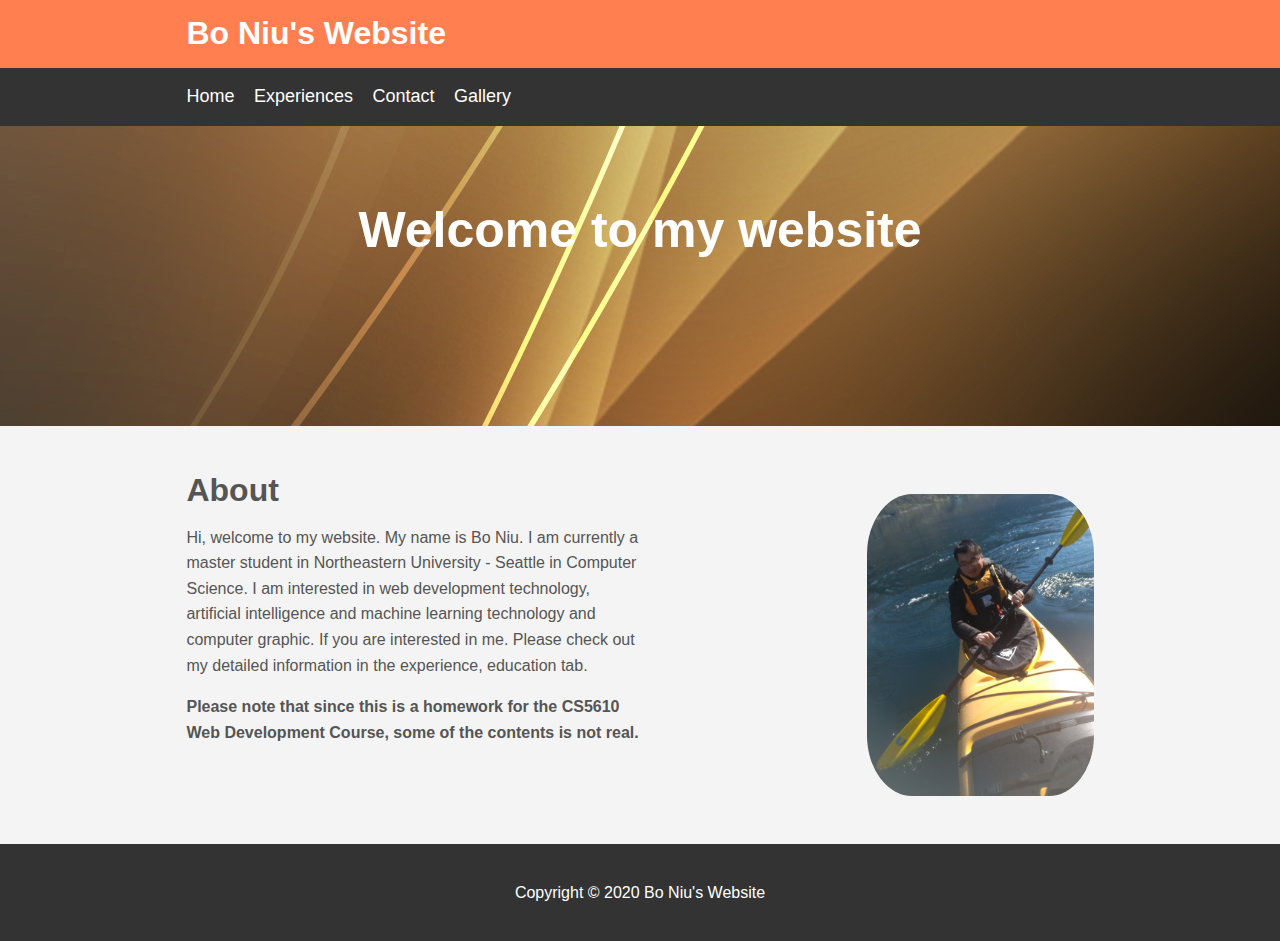
<file: index.html>
<!DOCTYPE html>
<html>
<head>
	<title>Bo Niu's Website</title>
	<link rel="stylesheet" type="text/css" href="css/style.css">
</head>
<body>
	<header id="main-header">
		<div class="container">
			<h1>Bo Niu's Website</h1>
		</div>
	</header>

	<nav id="navbar">
		<div class="container">
			<ul>
				<li><a href="index.html">Home</a></li>
				<li><a href="html_server/Experiences.html">Experiences</a></li>
				<li><a href="html_server/Contact.html">Contact</a></li>
				<li><a href="html_server/Gallery.html">Gallery</a></li>
			</ul>
		</div>
	</nav>

	<section id="showcase">
		<div class="container">
			<h1>Welcome to my website
			</h1>
		</div>
	</section>

	<div class="container">
		<div id="main">
			<h1>About</h1>
			<p>
				Hi, welcome to my website. My name is Bo Niu. I am currently a master student in Northeastern University - Seattle in Computer Science. I am interested in web development technology, artificial intelligence and machine learning technology and computer graphic. If you are interested in me. Please check out my detailed information in the experience, education tab.
			</p>
			<p>
				<strong>Please note that since this is a homework for the CS5610 Web Development Course, some of the contents is not real.</strong> 
			</p>
		</div>

		<aside id="sidebar">
			<img class="selfImg" src="images/self.png" alt="Bo Niu">
		</aside>
		
	</div>

	<footer id="main-footer">
		<p>Copyright &copy; 2020 Bo Niu's Website</p>
	</footer>
</body>
</html>
</file>
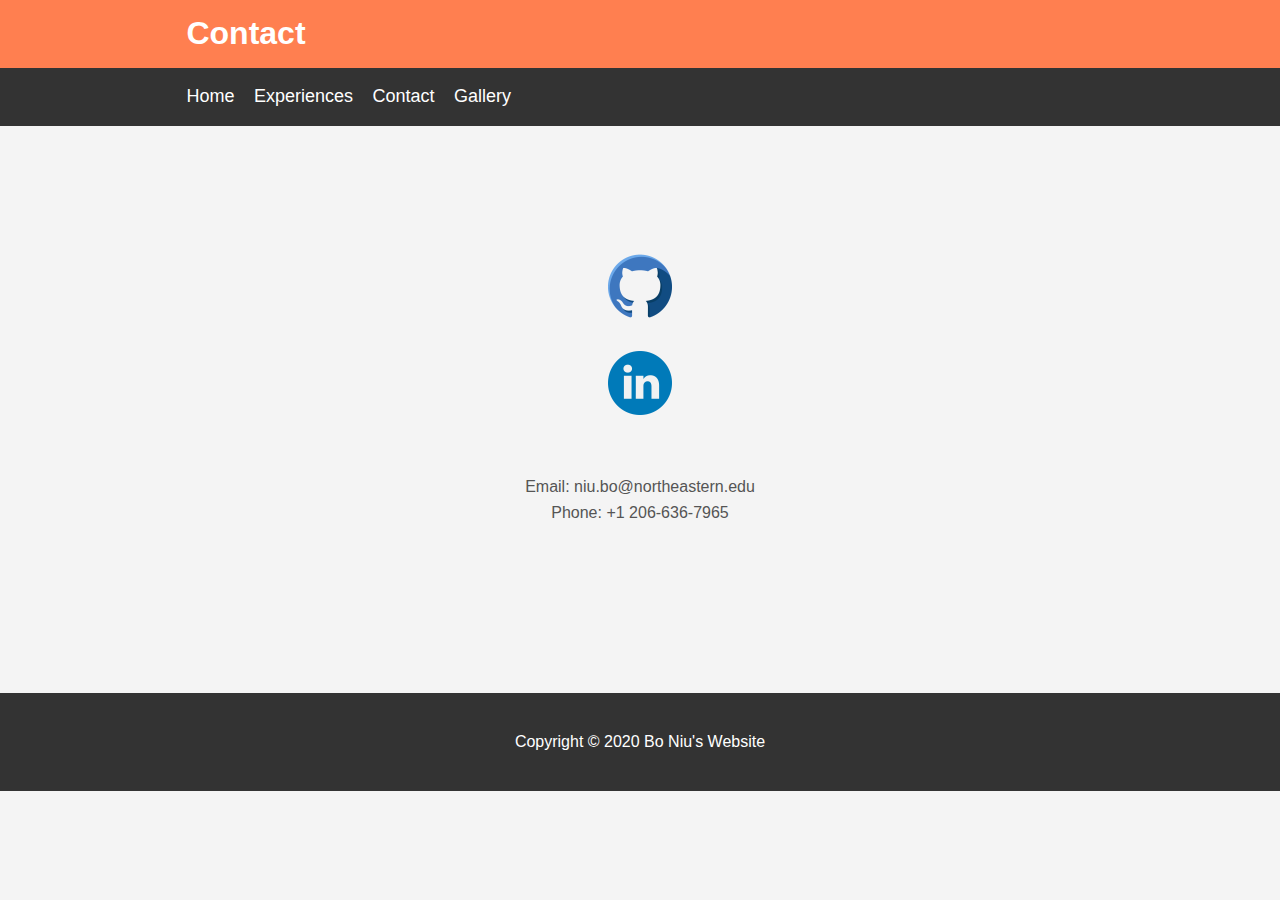
<file: Contact.html>
<!DOCTYPE html>
<html>

<head>
	<title>Contact</title>
    <link rel="stylesheet" type="text/css" href="css/style.css">
	<script src="https://code.jquery.com/jquery-3.1.0.min.js"></script>
</head>
<body>
	<header id="main-header">
		<div class="container">
			<h1>Contact</h1>
		</div>
    </header>
    <nav id="navbar">
		<div class="container">
			<ul>
				<li><a href="index.html">Home</a></li>
				<li><a href="Experiences.html">Experiences</a></li>
				<li><a href="Contact.html">Contact</a></li>
				<li><a href="Gallery.html">Gallery</a></li>
			</ul>
		</div>
    </nav>
    <div class="container">
        <br><br><br><br><br>
        <div style="text-align:center; ">
            <a href="https://github.ccs.neu.edu/NEU-CS5610-SU20/PersonalWebsite-BoNiu" target="_blank"><img class="contactImg" src="images/github.png" alt="github" width="64"></a>
            <div>&nbsp;&nbsp;&nbsp;&nbsp;&nbsp;</div>
            <a href="https://www.linkedin.com/in/bo-niu-536ab9190/" target="_blank"><img class="contactImg" src="images/linkedin.png" alt="linkedin" width="64"></a>
            <br><br><br>
            <div>Email: niu.bo@northeastern.edu</div>
            <div >Phone: +1 206-636-7965</div>
        </div>
        <br><br><br><br><br>
    </div>
    


    
    <footer id="main-footer">
		<p>Copyright &copy; 2020 Bo Niu's Website</p>
	</footer>
</body>
</html>
</file>
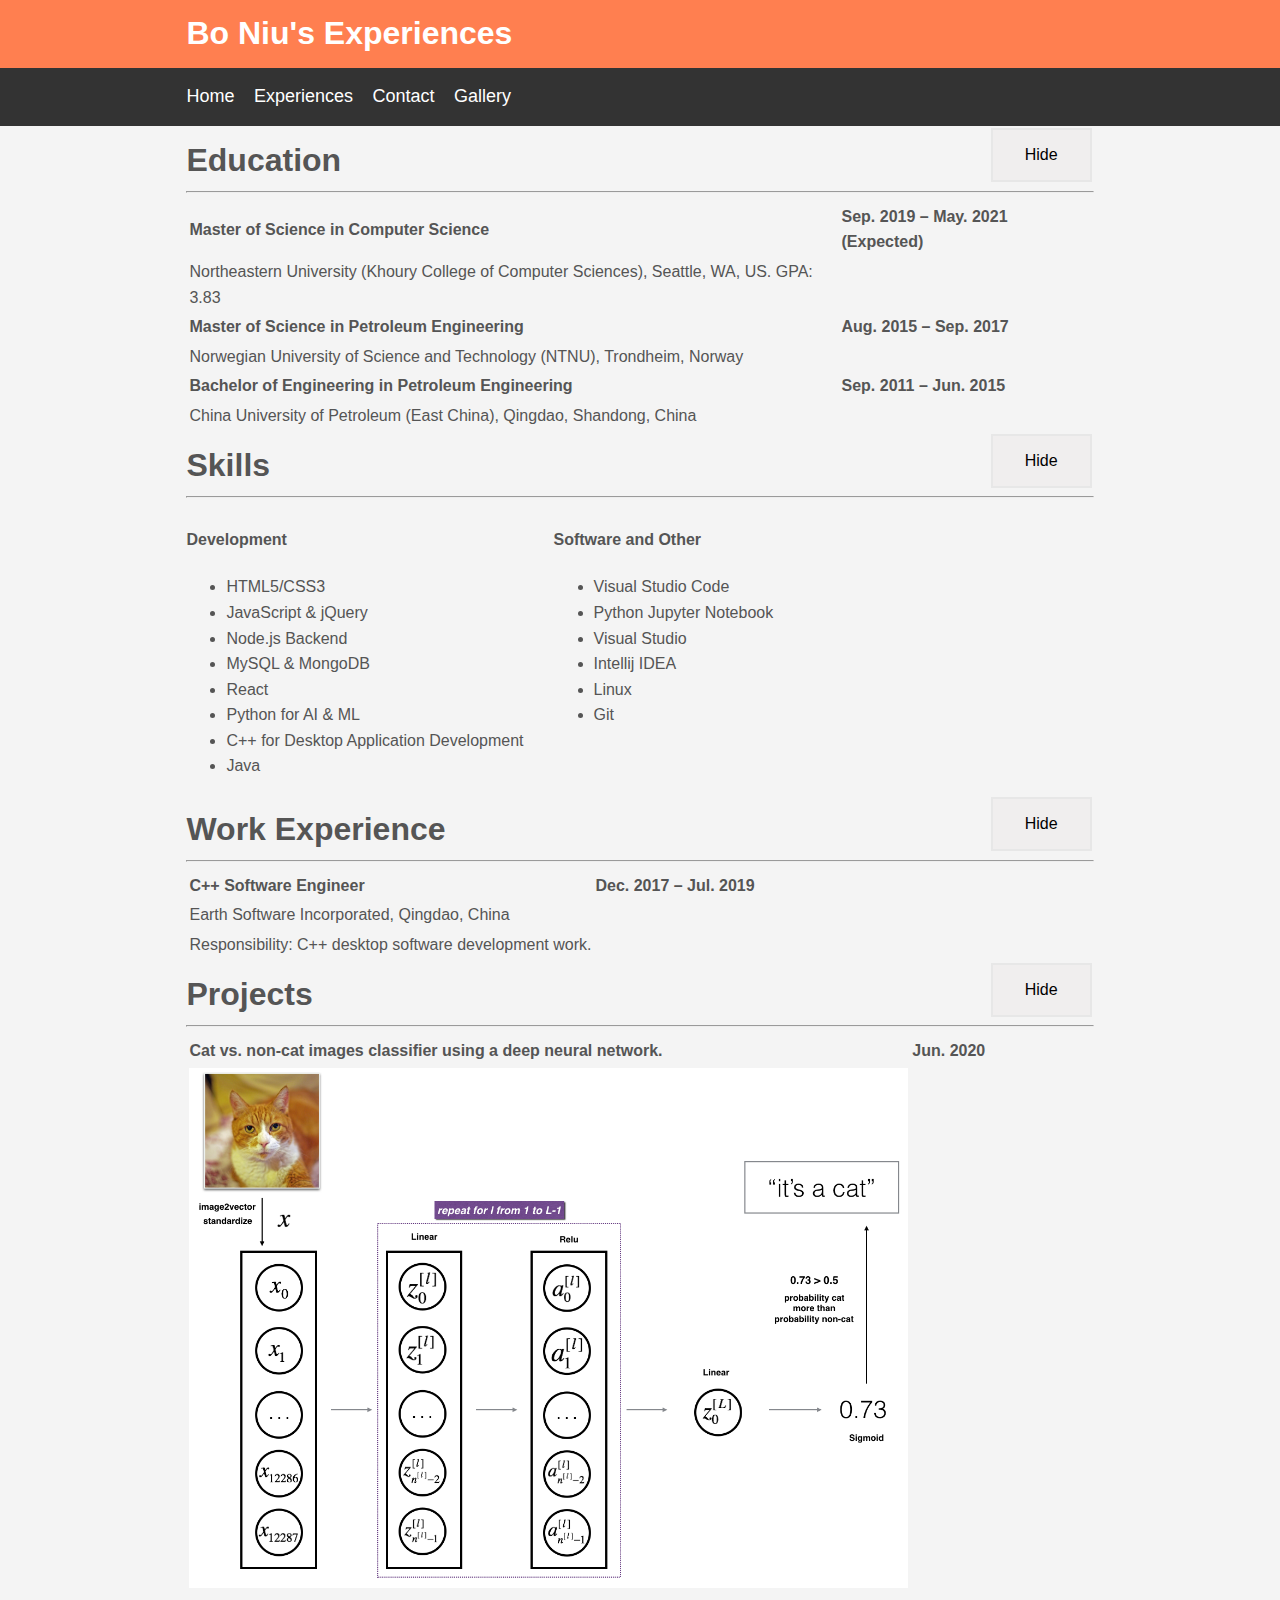
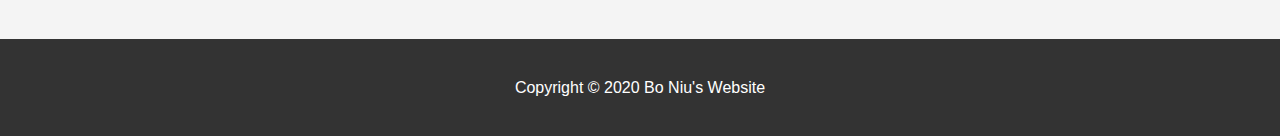
<file: Experiences.html>
<!DOCTYPE html>
<html>
    <head>
        
    </head>

<head>
	<title>Bo Niu's Experiences</title>
    <link rel="stylesheet" type="text/css" href="css/style.css">
	<script src="https://code.jquery.com/jquery-3.1.0.min.js"></script>

</head>
<body>
	<header id="main-header">
		<div class="container">
			<h1>Bo Niu's Experiences</h1>
		</div>
    </header>
    <nav id="navbar">
		<div class="container">
			<ul>
				<li><a href="index.html">Home</a></li>
				<li><a href="Experiences.html">Experiences</a></li>
				<li><a href="Contact.html">Contact</a></li>
				<li><a href="Gallery.html">Gallery</a></li>
			</ul>
		</div>
	</nav>
	<div class="container">

        <div class="wrap">
            <div class="box"><h1>Education</h1></div>
            <div class="box"><button class="experienceHeaderBtn" id="eduHideBtn"><span>Hide</span></button></div>
        </div>
        <hr>

        <div id="eduDiv">

            <table class="expTable">
                <tr>
                  <td><strong>Master of Science in Computer Science </strong></td>
                  <td><strong>Sep. 2019 – May. 2021 (Expected)</strong></td>
                </tr>
                <tr>
                    <td>Northeastern University (Khoury College of Computer Sciences), Seattle, WA, US. GPA: 3.83</td>
                </tr>
                <tr>
                    <td><strong>Master of Science in Petroleum Engineering</strong></td>
                    <td><strong>Aug. 2015 – Sep. 2017</strong></td>
                </tr>
                <tr>
                    <td>Norwegian University of Science and Technology (NTNU), Trondheim, Norway</td>
                </tr>
                <tr>
                  <td><strong>Bachelor of Engineering in Petroleum Engineering</strong></td>
                  <td><strong>Sep. 2011 – Jun. 2015</strong></td>
                </tr>
                <tr>
                    <td>China University of Petroleum (East China), Qingdao, Shandong, China</td>
                </tr>
            </table>
        </div>

        <div class="wrap">
            <div class="box"><h1>Skills</h1></div>
            <div class="box"><button class="experienceHeaderBtn" id="skillHideBtn"><span>Hide</span></button></div>
        </div>
        <hr>

        <div class="flexDiv" id="skillDiv">
            <section id="skills-left">
				<h4 itemprop="about">Development</h4>
				<ul class="skillList">
					<li itemprop="itemListElement">HTML5/CSS3</li>
					<li itemprop="itemListElement">JavaScript &amp; jQuery</li>
					<li itemprop="itemListElement">Node.js Backend</li>
					<li itemprop="itemListElement">MySQL & MongoDB</li>
					<li itemprop="itemListElement">React</li>
					<li itemprop="itemListElement">Python for AI & ML</li>
                    <li itemprop="itemListElement">C++ for Desktop Application Development</li>
                    <li itemprop="itemListElement">Java</li>
				</ul>
			</section>
			
			<section id="skills-right">
				<h4 itemprop="about">Software and Other</h4>
				<ul class="skillList">
					<li itemprop="itemListElement">Visual Studio Code</li>
					<li itemprop="itemListElement">Python Jupyter Notebook</li>
                    <li itemprop="itemListElement">Visual Studio</li>
                    <li itemprop="itemListElement">Intellij IDEA</li>
                    <li itemprop="itemListElement">Linux</li>
                    <li itemprop="itemListElement">Git</li>
				</ul>
			</section>
        </div>


        <div class="wrap">
            <div class="box"><h1>Work Experience</h1></div>
            <div class="box"><button class="experienceHeaderBtn" id="workHideBtn"><span>Hide</span></button></div>
        </div>
        <hr>

        <div id="workDiv">
            <table class="expTable">
                <tr>
                  <td><strong>C++ Software Engineer</strong></td>
                  <td><strong>Dec. 2017 – Jul. 2019</strong></td>
                </tr>
                <tr>
                    <td>Earth Software Incorporated, Qingdao, China</td>
                </tr>
                <tr>
                    <td>Responsibility: C++ desktop software development work.</td>
                </tr>
            </table>
        </div>

        <div class="wrap">
            <div class="box"><h1>Projects</h1></div>
            <div class="box"><button class="experienceHeaderBtn" id="projHideBtn" ><span>Hide</span></button></div>
        </div>
        <hr>
        
        <div id="projDiv">
            <table class="expTable">
                <tr>
                  <td width="80%"><strong>Cat vs. non-cat images classifier using a deep neural network.</strong></td>
                  <td width="20%"><strong>Jun. 2020</strong></td>
                </tr>
                <tr>
                    <td width="80%"><img src="images/LlayerNN_kiank.png" alt="workflow" width="100%"></td>
                </tr>
            </table>
        </div>
	</div>

	<script src="javascripts/expHide.js"></script>
    
    <footer id="main-footer">
		<p>Copyright &copy; 2020 Bo Niu's Website</p>
	</footer>
</body>
</html>
</file>
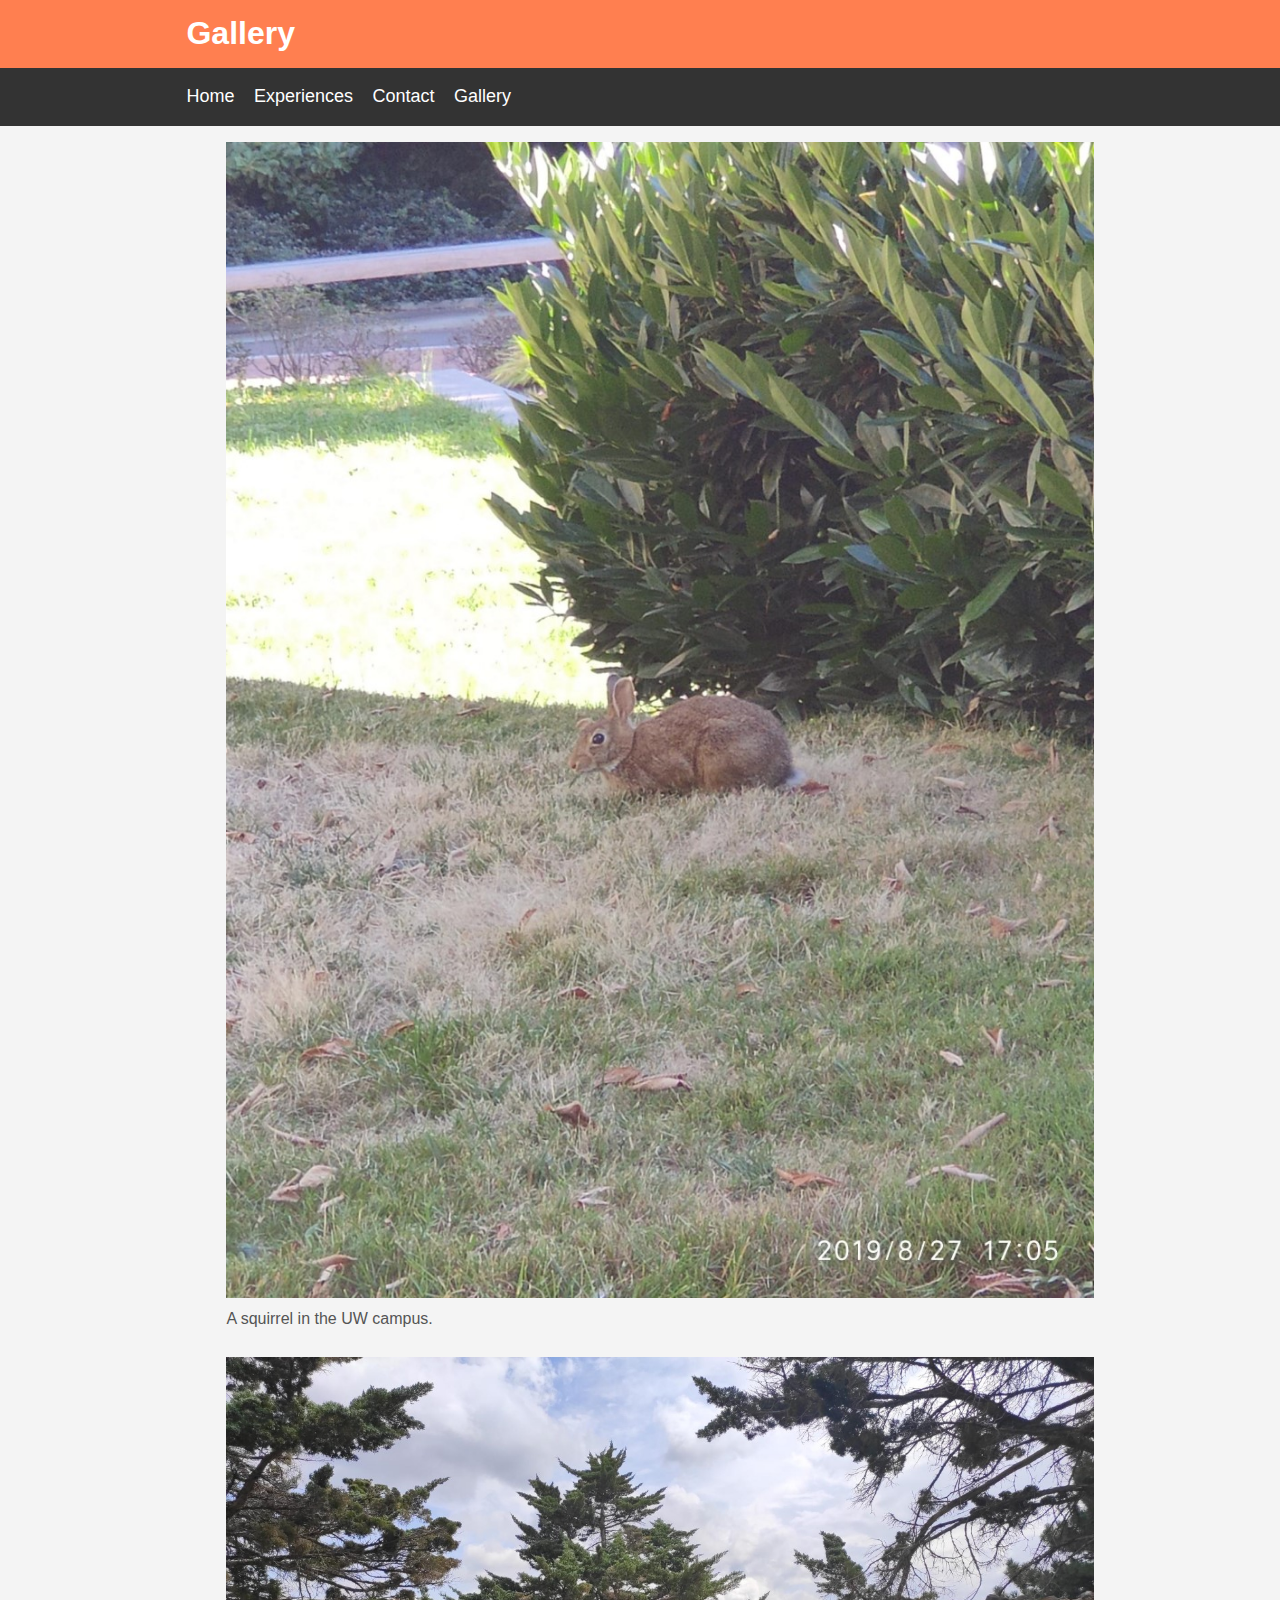
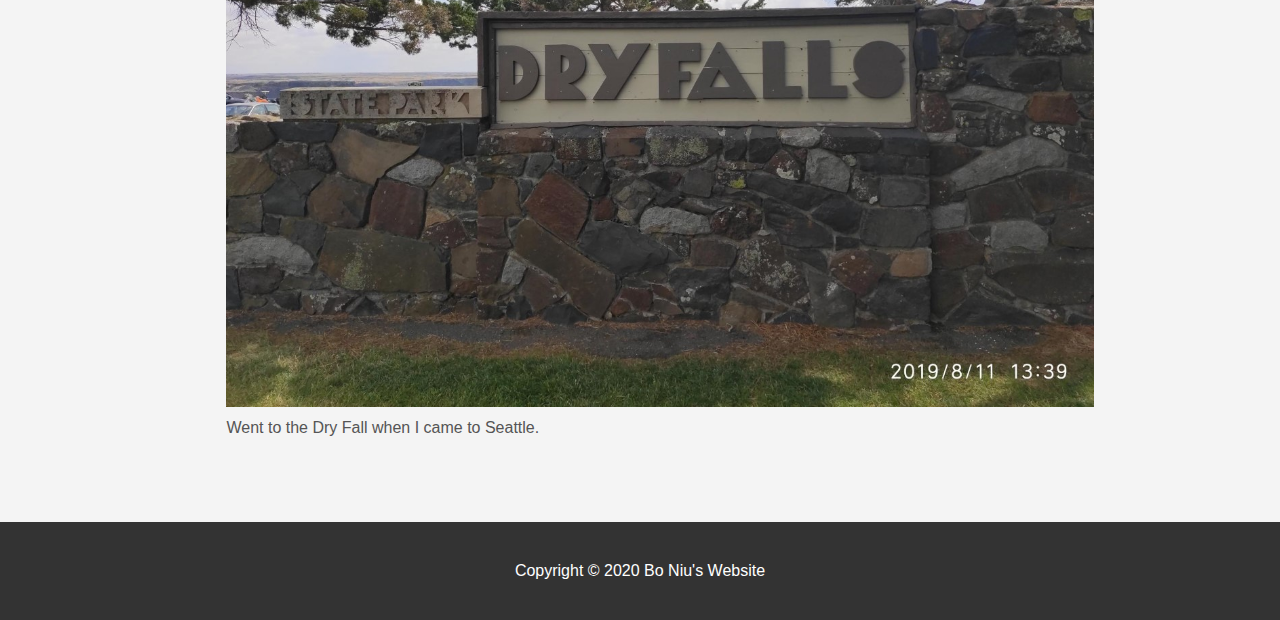
<file: Gallery.html>
<!DOCTYPE html>
<html>
<head>
	<title>Gallery</title>
	<link rel="stylesheet" type="text/css" href="css/style.css">
</head>
<body>
	<header id="main-header">
		<div class="container">
			<h1>Gallery</h1>
		</div>
	</header>

	<nav id="navbar">
		<div class="container">
			<ul>
				<li><a href="index.html">Home</a></li>
				<li><a href="Experiences.html">Experiences</a></li>
				<li><a href="Contact.html">Contact</a></li>
				<li><a href="Gallery.html">Gallery</a></li>
			</ul>
		</div>
	</nav>

	<div class="container">
        <ul style="list-style-type:none;">
            <li>
                <img src="images/squirrel.jpg" alt="squirrel" style="max-width: 100%;">
            </li>
            <li>
                A squirrel in the UW campus.
            </li>
            <br>
            <li>
                <img src="images/dryFall.jpg" alt="dryFall" style="max-width: 100%;">
            </li>
            <li>
                Went to the Dry Fall when I came to Seattle.
            </li>
            <br>
        </ul>
        
        

		
	</div>

	<footer id="main-footer">
		<p>Copyright &copy; 2020 Bo Niu's Website</p>
	</footer>
</body>
</html>
</file>
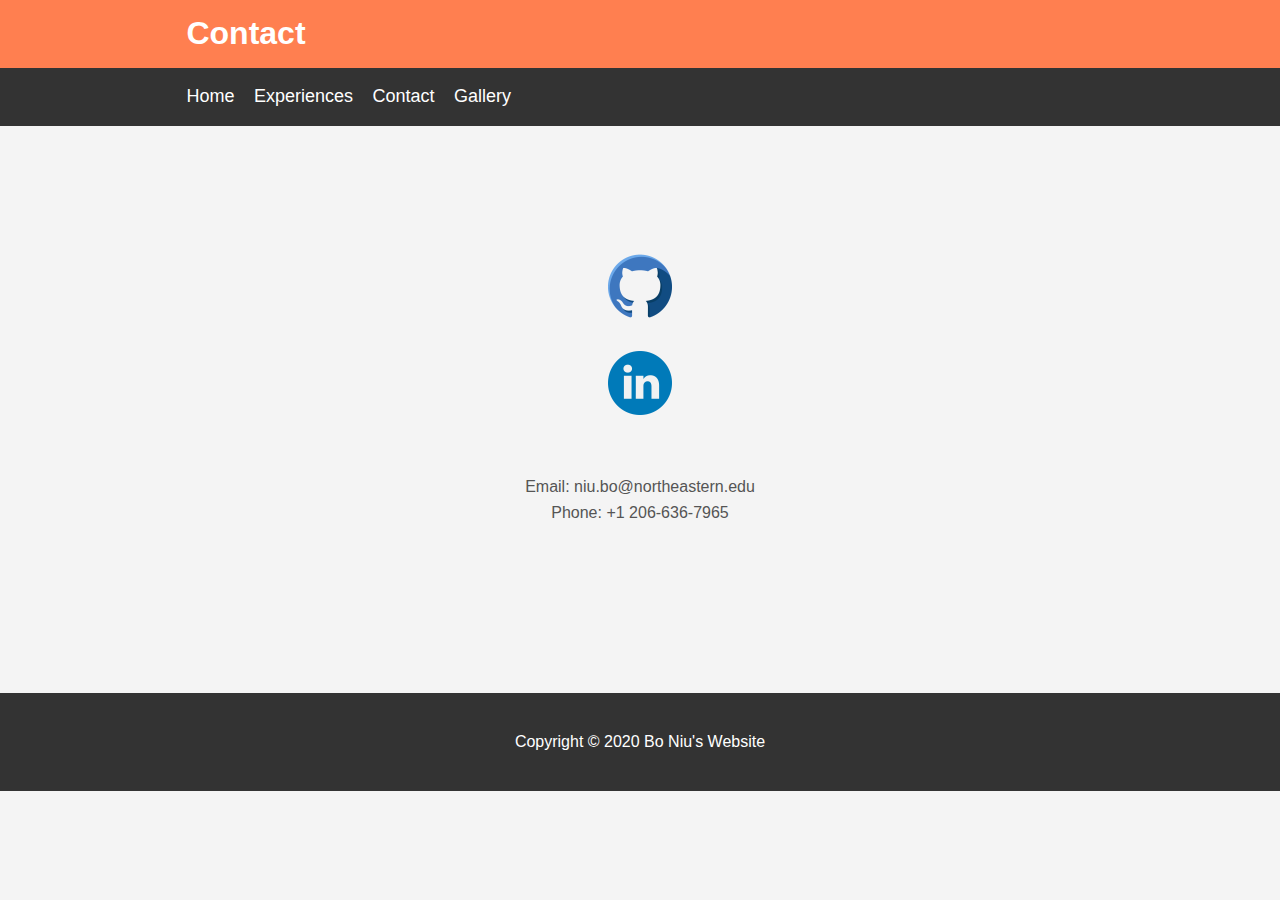
<file: html_server/Contact.html>
<!DOCTYPE html>
<html>

<head>
	<title>Contact</title>
    <link rel="stylesheet" type="text/css" href="../css/style.css">
	<script src="https://code.jquery.com/jquery-3.1.0.min.js"></script>
</head>
<body>
	<header id="main-header">
		<div class="container">
			<h1>Contact</h1>
		</div>
    </header>
    <nav id="navbar">
		<div class="container">
			<ul>
				<li><a href="../index.html">Home</a></li>
				<li><a href="Experiences.html">Experiences</a></li>
				<li><a href="Contact.html">Contact</a></li>
				<li><a href="Gallery.html">Gallery</a></li>
			</ul>
		</div>
    </nav>
    <div class="container">
        <br><br><br><br><br>
        <div style="text-align:center; ">
            <a href="https://github.ccs.neu.edu/NEU-CS5610-SU20/PersonalWebsite-BoNiu" target="_blank"><img class="contactImg" src="../images/github.png" alt="github" width="64"></a>
            <div>&nbsp;&nbsp;&nbsp;&nbsp;&nbsp;</div>
            <a href="https://www.linkedin.com/in/bo-niu-536ab9190/" target="_blank"><img class="contactImg" src="../images/linkedin.png" alt="linkedin" width="64"></a>
            <br><br><br>
            <div>Email: niu.bo@northeastern.edu</div>
            <div >Phone: +1 206-636-7965</div>
        </div>
        <br><br><br><br><br>
    </div>
    


    
    <footer id="main-footer">
		<p>Copyright &copy; 2020 Bo Niu's Website</p>
	</footer>
</body>
</html>
</file>
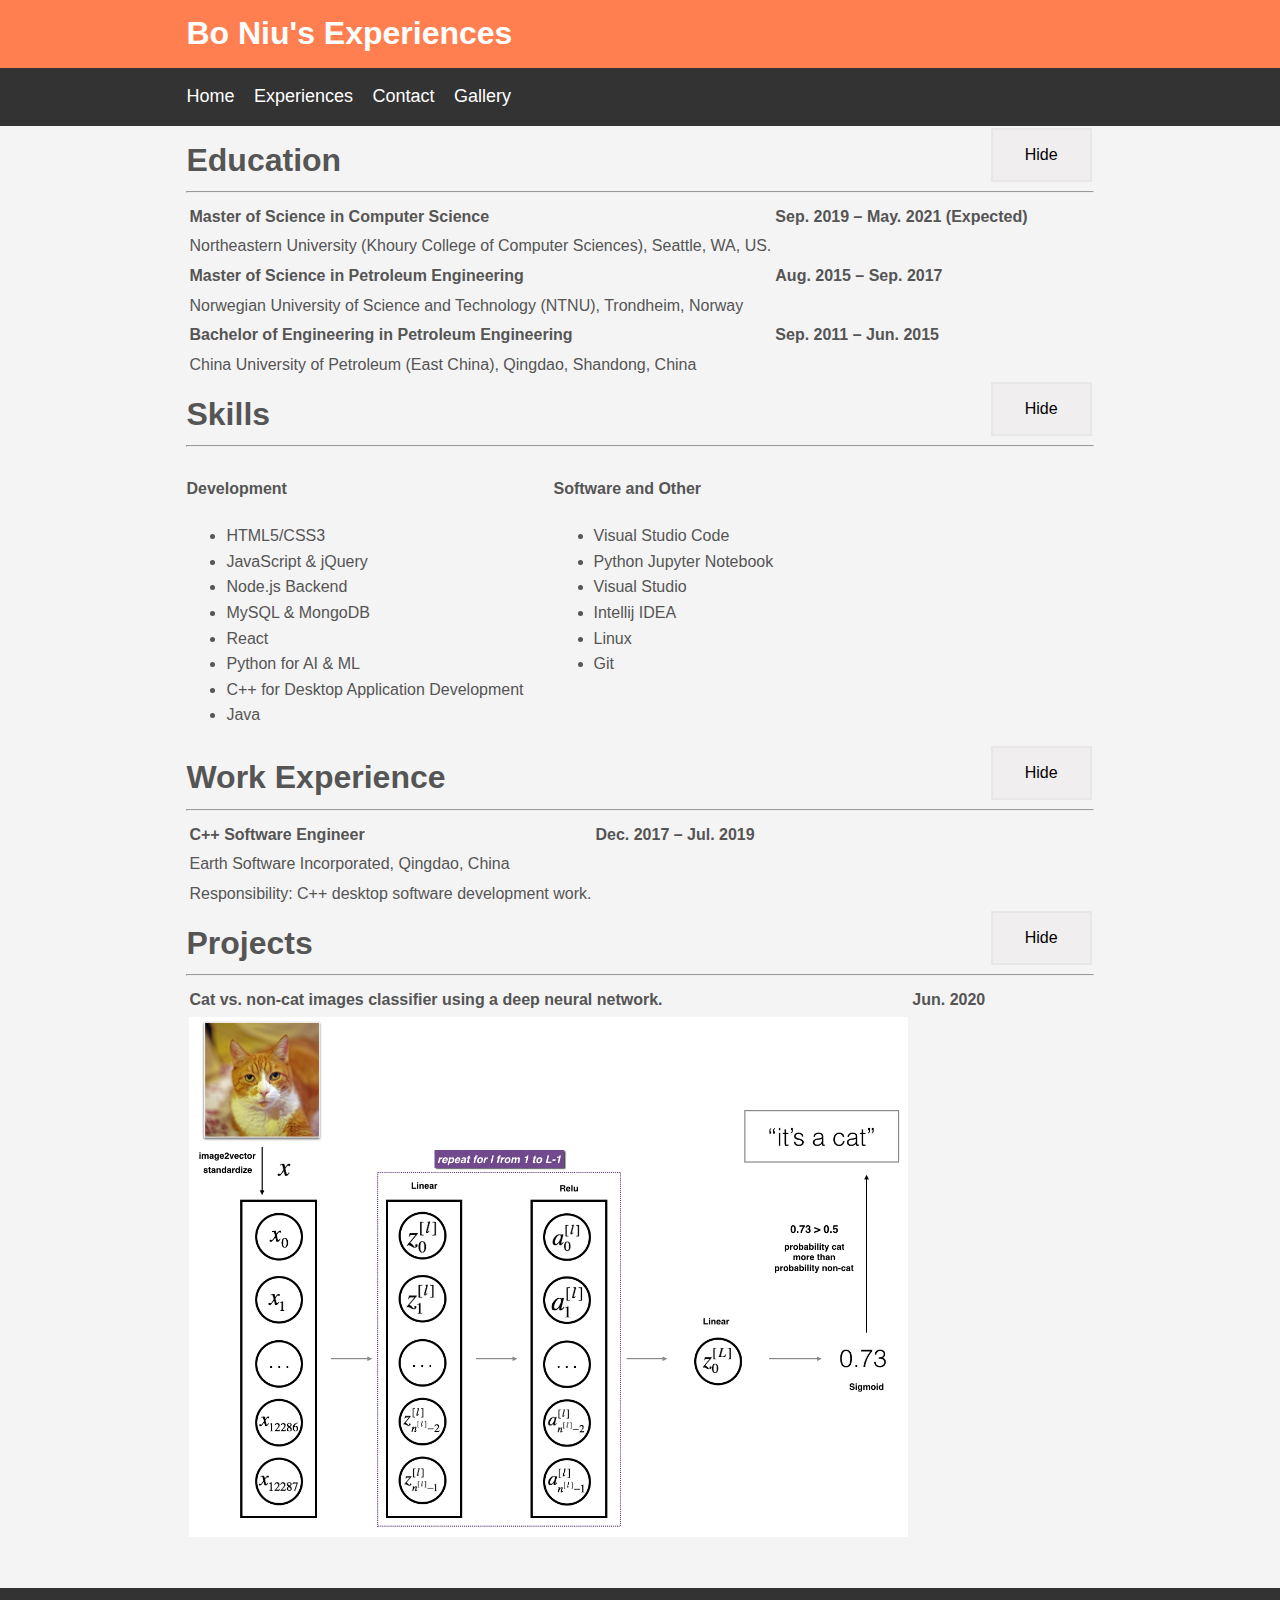
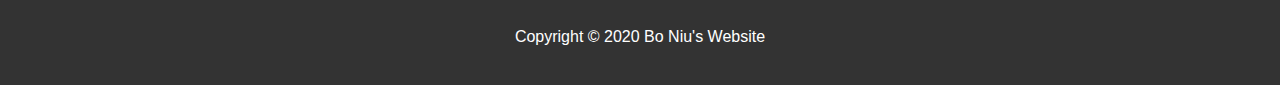
<file: html_server/Experiences.html>
<!DOCTYPE html>
<html>
    <head>
        
    </head>

<head>
	<title>Bo Niu's Experiences</title>
    <link rel="stylesheet" type="text/css" href="../css/style.css">
	<script src="https://code.jquery.com/jquery-3.1.0.min.js"></script>

</head>
<body>
	<header id="main-header">
		<div class="container">
			<h1>Bo Niu's Experiences</h1>
		</div>
    </header>
    <nav id="navbar">
		<div class="container">
			<ul>
				<li><a href="../index.html">Home</a></li>
				<li><a href="Experiences.html">Experiences</a></li>
				<li><a href="Contact.html">Contact</a></li>
				<li><a href="Gallery.html">Gallery</a></li>
			</ul>
		</div>
	</nav>
	<div class="container">

        <div class="wrap">
            <div class="box"><h1>Education</h1></div>
            <div class="box"><button class="experienceHeaderBtn" id="eduHideBtn"><span>Hide</span></button></div>
        </div>
        <hr>

        <div id="eduDiv">

            <table class="expTable">
                <tr>
                  <td><strong>Master of Science in Computer Science </strong></td>
                  <td><strong>Sep. 2019 – May. 2021 (Expected)</strong></td>
                </tr>
                <tr>
                    <td>Northeastern University (Khoury College of Computer Sciences), Seattle, WA, US.</td>
                </tr>
                <tr>
                    <td><strong>Master of Science in Petroleum Engineering</strong></td>
                    <td><strong>Aug. 2015 – Sep. 2017</strong></td>
                </tr>
                <tr>
                    <td>Norwegian University of Science and Technology (NTNU), Trondheim, Norway</td>
                </tr>
                <tr>
                  <td><strong>Bachelor of Engineering in Petroleum Engineering</strong></td>
                  <td><strong>Sep. 2011 – Jun. 2015</strong></td>
                </tr>
                <tr>
                    <td>China University of Petroleum (East China), Qingdao, Shandong, China</td>
                </tr>
            </table>
        </div>

        <div class="wrap">
            <div class="box"><h1>Skills</h1></div>
            <div class="box"><button class="experienceHeaderBtn" id="skillHideBtn"><span>Hide</span></button></div>
        </div>
        <hr>

        <div class="flexDiv" id="skillDiv">
            <section id="skills-left">
				<h4 itemprop="about">Development</h4>
				<ul class="skillList">
					<li itemprop="itemListElement">HTML5/CSS3</li>
					<li itemprop="itemListElement">JavaScript &amp; jQuery</li>
					<li itemprop="itemListElement">Node.js Backend</li>
					<li itemprop="itemListElement">MySQL & MongoDB</li>
					<li itemprop="itemListElement">React</li>
					<li itemprop="itemListElement">Python for AI & ML</li>
                    <li itemprop="itemListElement">C++ for Desktop Application Development</li>
                    <li itemprop="itemListElement">Java</li>
				</ul>
			</section>
			
			<section id="skills-right">
				<h4 itemprop="about">Software and Other</h4>
				<ul class="skillList">
					<li itemprop="itemListElement">Visual Studio Code</li>
					<li itemprop="itemListElement">Python Jupyter Notebook</li>
                    <li itemprop="itemListElement">Visual Studio</li>
                    <li itemprop="itemListElement">Intellij IDEA</li>
                    <li itemprop="itemListElement">Linux</li>
                    <li itemprop="itemListElement">Git</li>
				</ul>
			</section>
        </div>


        <div class="wrap">
            <div class="box"><h1>Work Experience</h1></div>
            <div class="box"><button class="experienceHeaderBtn" id="workHideBtn"><span>Hide</span></button></div>
        </div>
        <hr>

        <div id="workDiv">
            <table class="expTable">
                <tr>
                  <td><strong>C++ Software Engineer</strong></td>
                  <td><strong>Dec. 2017 – Jul. 2019</strong></td>
                </tr>
                <tr>
                    <td>Earth Software Incorporated, Qingdao, China</td>
                </tr>
                <tr>
                    <td>Responsibility: C++ desktop software development work.</td>
                </tr>
            </table>
        </div>

        <div class="wrap">
            <div class="box"><h1>Projects</h1></div>
            <div class="box"><button class="experienceHeaderBtn" id="projHideBtn" ><span>Hide</span></button></div>
        </div>
        <hr>
        
        <div id="projDiv">
            <table class="expTable">
                <tr>
                  <td width="80%"><strong>Cat vs. non-cat images classifier using a deep neural network.</strong></td>
                  <td width="20%"><strong>Jun. 2020</strong></td>
                </tr>
                <tr>
                    <td width="80%"><img src="../images/LlayerNN_kiank.png" alt="workflow" width="100%"></td>
                </tr>
            </table>
        </div>
	</div>

	<script src="../javascripts/expHide.js"></script>
    
    <footer id="main-footer">
		<p>Copyright &copy; 2020 Bo Niu's Website</p>
	</footer>
</body>
</html>
</file>
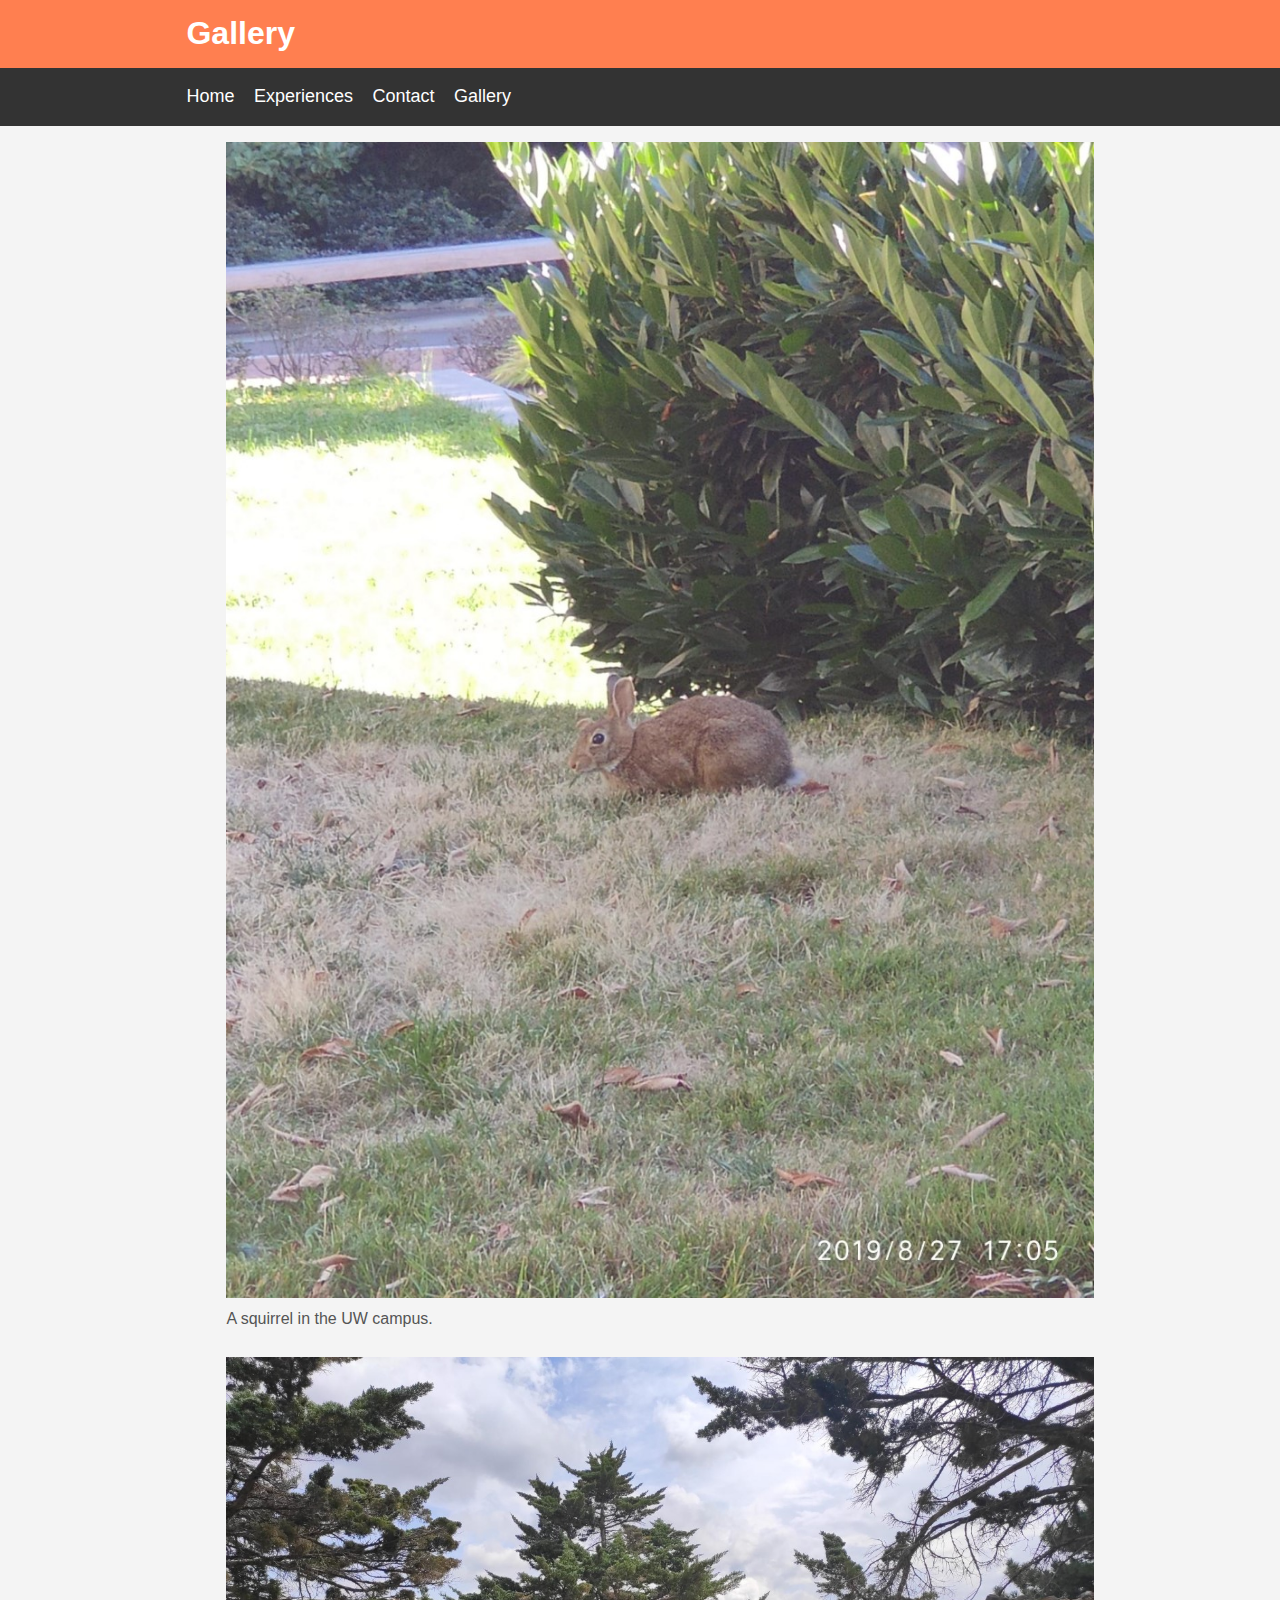
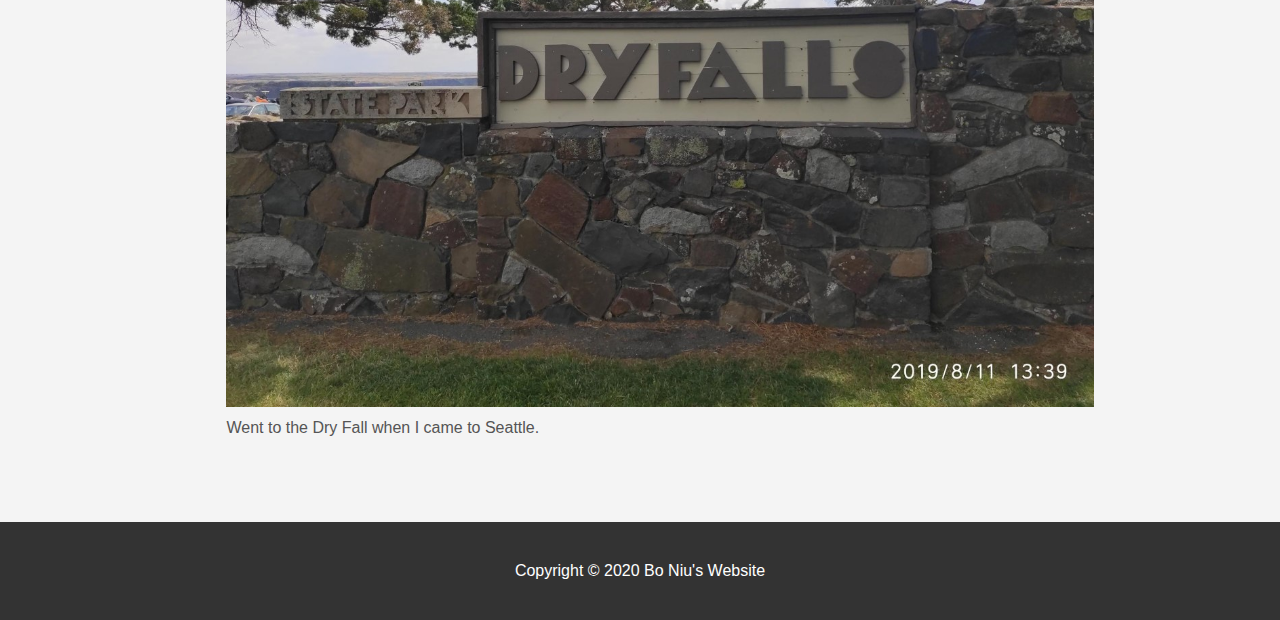
<file: html_server/Gallery.html>
<!DOCTYPE html>
<html>
<head>
	<title>Gallery</title>
	<link rel="stylesheet" type="text/css" href="../css/style.css">
</head>
<body>
	<header id="main-header">
		<div class="container">
			<h1>Gallery</h1>
		</div>
	</header>

	<nav id="navbar">
		<div class="container">
			<ul>
				<li><a href="../index.html">Home</a></li>
				<li><a href="Experiences.html">Experiences</a></li>
				<li><a href="Contact.html">Contact</a></li>
				<li><a href="Gallery.html">Gallery</a></li>
			</ul>
		</div>
	</nav>

	<div class="container">
        <ul style="list-style-type:none;">
            <li>
                <img src="../images/squirrel.jpg" alt="squirrel" style="max-width: 100%;">
            </li>
            <li>
                A squirrel in the UW campus.
            </li>
            <br>
            <li>
                <img src="../images/dryFall.jpg" alt="dryFall" style="max-width: 100%;">
            </li>
            <li>
                Went to the Dry Fall when I came to Seattle.
            </li>
            <br>
        </ul>
        
        

		
	</div>

	<footer id="main-footer">
		<p>Copyright &copy; 2020 Bo Niu's Website</p>
	</footer>
</body>
</html>
</file>
<file: css/style.css>
body{
	background-color:#f4f4f4;
	color:#555;
	font-family:Arial, Helvetica, sans-serif;
	font-size:16px;
	line-height:1.6em;
	margin:0;
	min-width: 500px;
}

.container{
	max-width: 24cm;
	width:80%;
	margin:auto;
	overflow:hidden;
}

#main-header{
	background-color:coral;
	color:#fff;
}

#navbar{
	background-color:#333;
	color:#fff;
}

#navbar ul{
	padding:0;
	list-style: none;
}

#navbar li{
	display:inline;
}

#navbar a{
	color:#fff;
	text-decoration: none;
	font-size:18px;
	padding-right:15px;
}

#showcase{
	background-image:url('../images/showcase.jpg');
	background-position:center right;
	min-height:300px;
	margin-bottom:30px;
	text-align: center;
}

#showcase h1{
	color:#fff;
	font-size:50px;
	line-height: 1.6em;
	padding-top:30px;
}

#main{
	float: left;
	width: 63%;
	max-width: 12cm;
}

#sidebar{
	float:right;
	width: 30%;
	max-height: 12cm;
    max-width: 6cm;
}

#main-footer{
	background: #333;
	color:#fff;
	text-align: center;
	padding:20px;
	margin-top:40px;
}

@media(max-width:800px){
	#main{
		width:100%;
		float:none;
	}

	#sidebar{
		width:100%;
		float:none;
	}
}

.selfImg {
	margin-top: 1cm;
	border-radius: 20%;
	max-width:100%;
	max-height:100%;
	/* width: 5cm; */
	/* width: 50%; */
  	/* height: auto; */
}


.experienceHeaderBtn {
	/* float: right; */
	background-color: rgb(240, 238, 238);
  	color: black;
  	border: 2px solid #e7e7e7;
	padding: 16px 32px;
	text-align: center;
	text-decoration: none;
	display: inline-block;
	font-size: 16px;
	margin: 2px 2px;
	transition-duration: 0.4s;
	cursor: pointer;
  }

  .experienceHeaderBtn:hover {
	background-color: #555555;
	color: white;
  }




.wrap {
	/* max-width:960px; */
	/* background:#f9f9f9; */
	/* margin:auto; */
	text-align:justify;
	/* width:100%; */
	/* font-size:0.1px;Kill white-space */
	height: 1.5cm;
}
.box {
	display:inline-block;
	/* background:red; */
	/* border:1px solid #000; */
	/* padding:5px; */
	vertical-align:top;
	font-size:16px;
	/* font-size:1rem; */
}
.wrap:after{
	content:"";
	display:inline-block;
	height:1px;
	border: 0cm;
	padding: 0cm;
	width:0;
	font-size:0;
	line-height:0;
	overflow:hidden;
	margin:0 100% 0 0;
}





#skills-left { display: block; float: left; margin-right: 30px; }
#skills-right { display: block; float: left;}
.flexDiv {display: flex;}

#eduDiv div{
	line-height: 200%;
}



#navbar li :hover {
	color: goldenrod;
}


.contactImg:hover {
	opacity: 0.5;
  }

  .expTable{
	width:"100%";
  }

  .expTable tr :hover {
	background-color:lightgray;
  }

  .skillList :hover{
	background-color:lightgray;
  }
</file>
